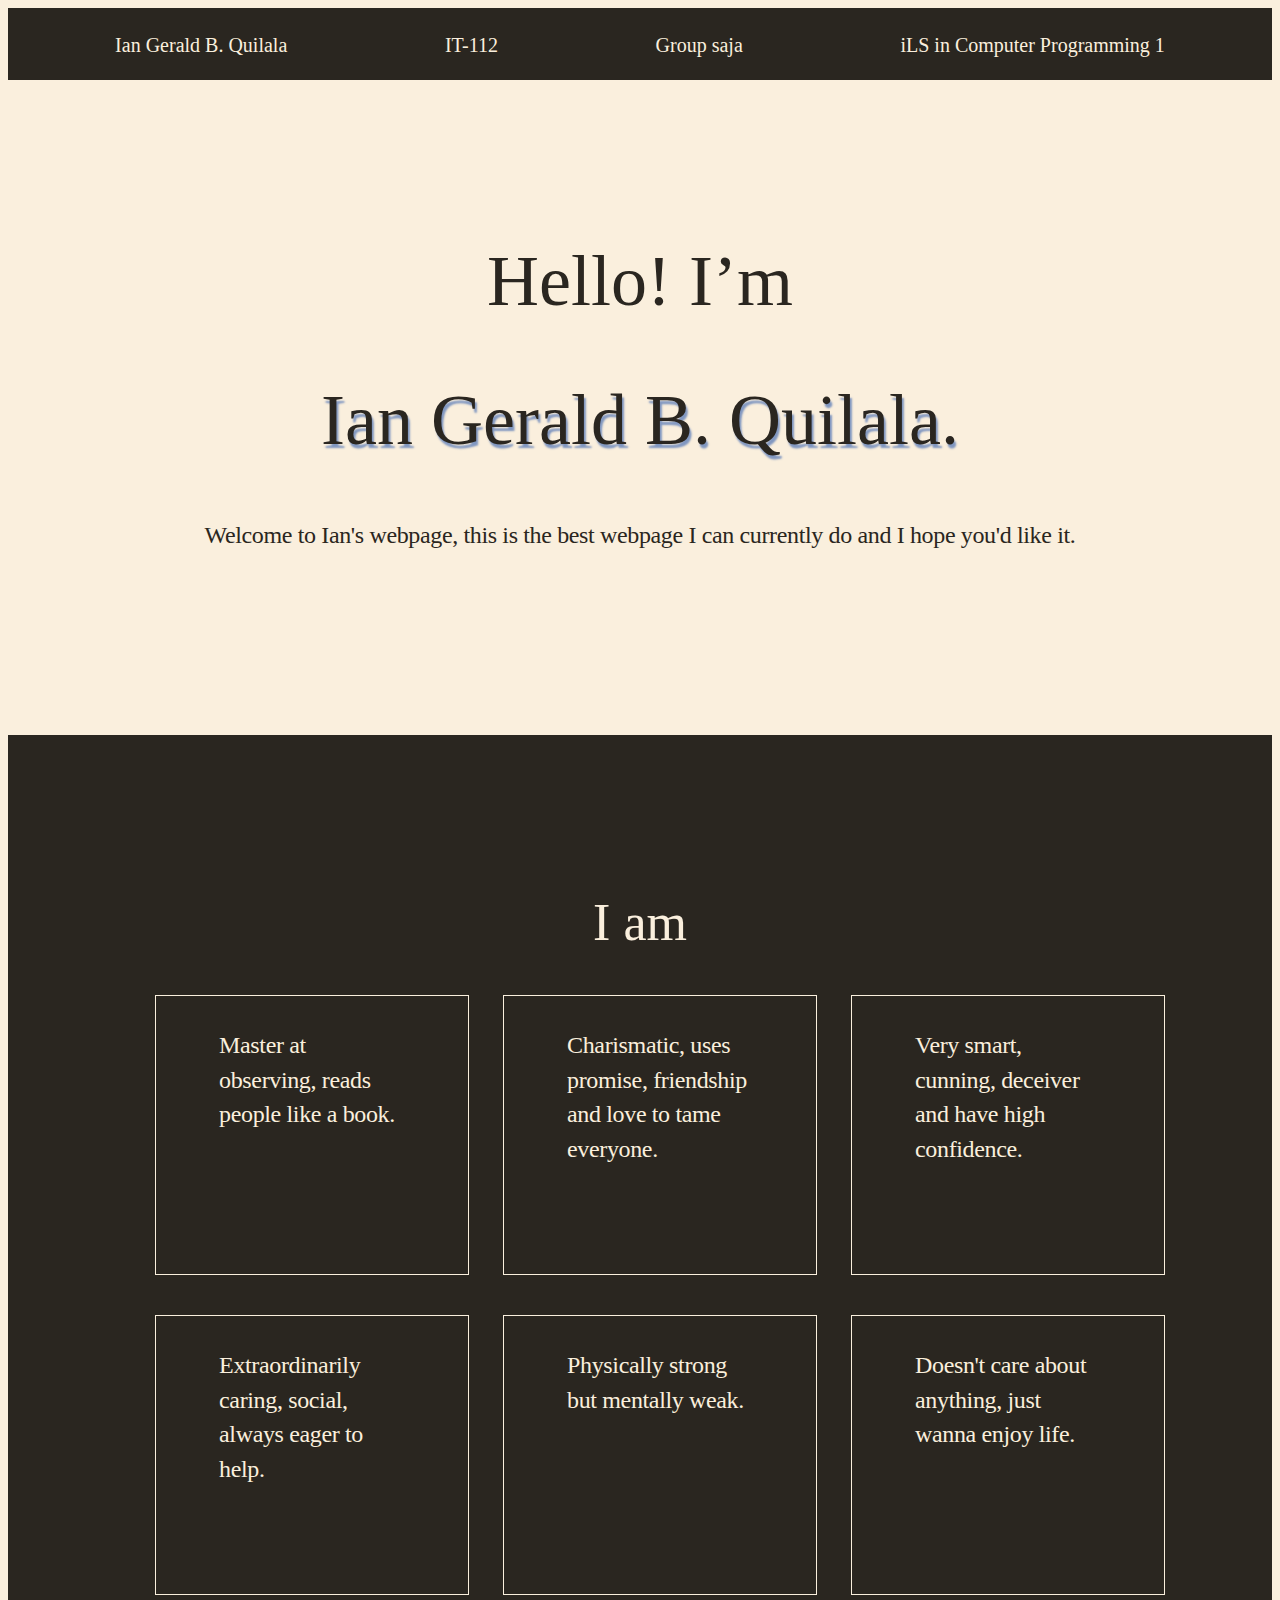
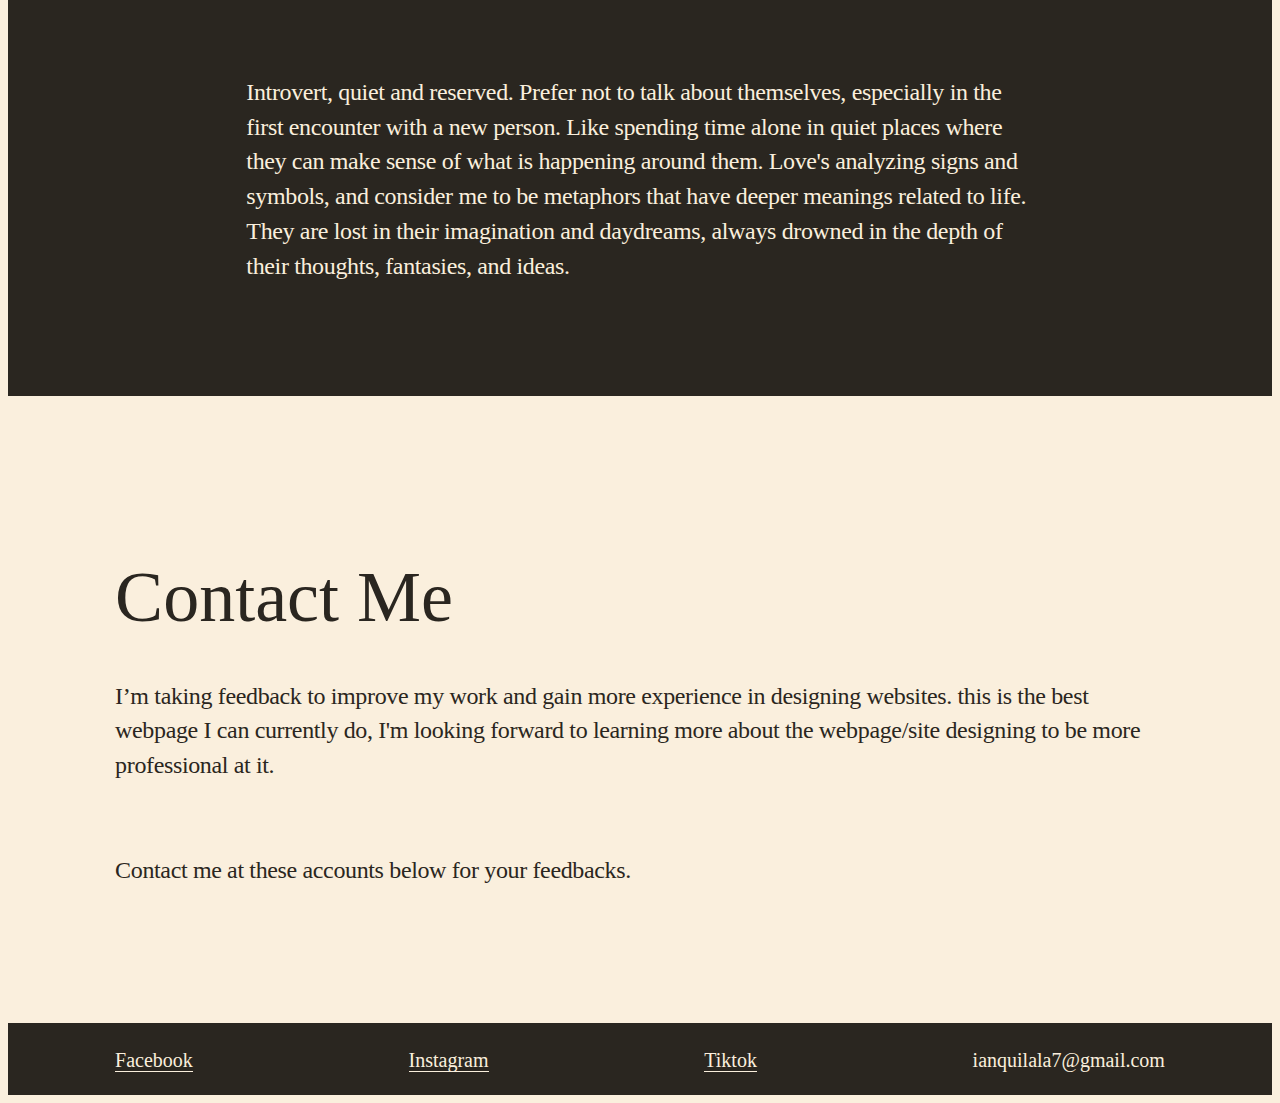
<file: iLS/index.html>
<!DOCTYPE html>
<html lang="en">

<head>
    <meta charset="UTF-8">
    <meta http-equiv="X-UA-Compatible" content="IE=edge">
    <meta name="viewport" content="width=device-width, initial-scale=1.0">
    <title>Document</title>
    <link rel="stylesheet" href="styles/styles.css">
</head>

<body>
    <div class="grid"></div>
    <header class="alt-section">
        <div class="container">
            <span class="site-name">Ian Gerald B. Quilala </span>
            <span class="site-name">IT-112</span>
            <span class="site-name">Group saja </span>
            <span class="site-name">iLS in Computer Programming 1</span>


        </div>
    </header>
    <section class="introduction">
        <div class="introduction-inset">
            <div class="container">
                <div class="very-inset">
                    <center>



                        <h1>Hello! I’m </h1>
                        <h1 id="name">Ian Gerald B. Quilala.</h1>
                    </center>
                </div>
                <div class="super-inset">
                    <p id="left">Welcome to Ian's webpage, this is the best webpage I can currently do and I
                        hope you'd like it. </p>
                </div>
                <div class="super-inset2">
                    <br>
                    <br>

                </div>
            </div>
        </div>
    </section>
    <section class="portfolio-preview alt-section double-moon">
        <div class="container">
            <center>
                <h2 class="very-inset">I am</h2>
            </center>
            <ul>
                <li>

                    <div class="work-container">
                        <p>
                            Master at observing, reads people like a book.
                        </p>
                    </div>

                </li>
                <li>

                    <div class="work-container">
                        <p>Charismatic, uses promise, friendship and love to tame everyone.</p>
                    </div>

                </li>
                <li>

                    <div class="work-container">
                        <p>Very smart, cunning, deceiver and have high confidence.</p>
                    </div>

                </li>
                <li>

                    <div class="work-container">
                        <p>Extraordinarily caring, social, always eager to help.</p>
                    </div>

                </li>
                <li>

                    <div class="work-container">
                        <p>Physically strong but mentally weak.</p>
                    </div>

                </li>
                <li>

                    <div class="work-container">
                        <p>Doesn't care about anything, just wanna enjoy life.</p>
                    </div>

                </li>
            </ul>
            <p> Introvert, quiet and reserved. Prefer not to talk about themselves,
                especially in the first
                encounter with a new person. Like spending time alone in quiet places where they can make sense of
                what is
                happening around them. Love's analyzing signs and symbols, and
                consider me to be
                metaphors that have deeper meanings related to life. They are lost in their imagination and daydreams,
                always drowned in
                the depth of their thoughts, fantasies, and ideas.
            </p>
        </div>

    </section>

    <section class="contact">
        <div class="container">
            <div class="contact-info very-inset">
                <h1>Contact Me</h1>
                <p>I’m taking feedback to improve my work and gain more experience
                    in designing websites.
                    this is the best webpage I can currently do, I'm
                    looking forward to learning more about the webpage/site
                    designing to be more professional at it.
                    <br>
                    <br><br>
                    Contact
                    me at these accounts below for your feedbacks.
                </p>
            </div>
        </div>
    </section>
    <footer class="alt-section">
        <div class="container">


            <span class="site-name"><a href="https://www.facebook.com/ian.quilala.758/">Facebook</a></span>
            <span class="site-name"><a href="https://www.instagram.com/ianquilala_/">Instagram</a></span>
            <span class="site-name"><a href="https://www.tiktok.com/@iannnnnn77">Tiktok</a></span>
            <span class="site-name">ianquilala7@gmail.com</a></span>

        </div>

</body>

</html>
</file>
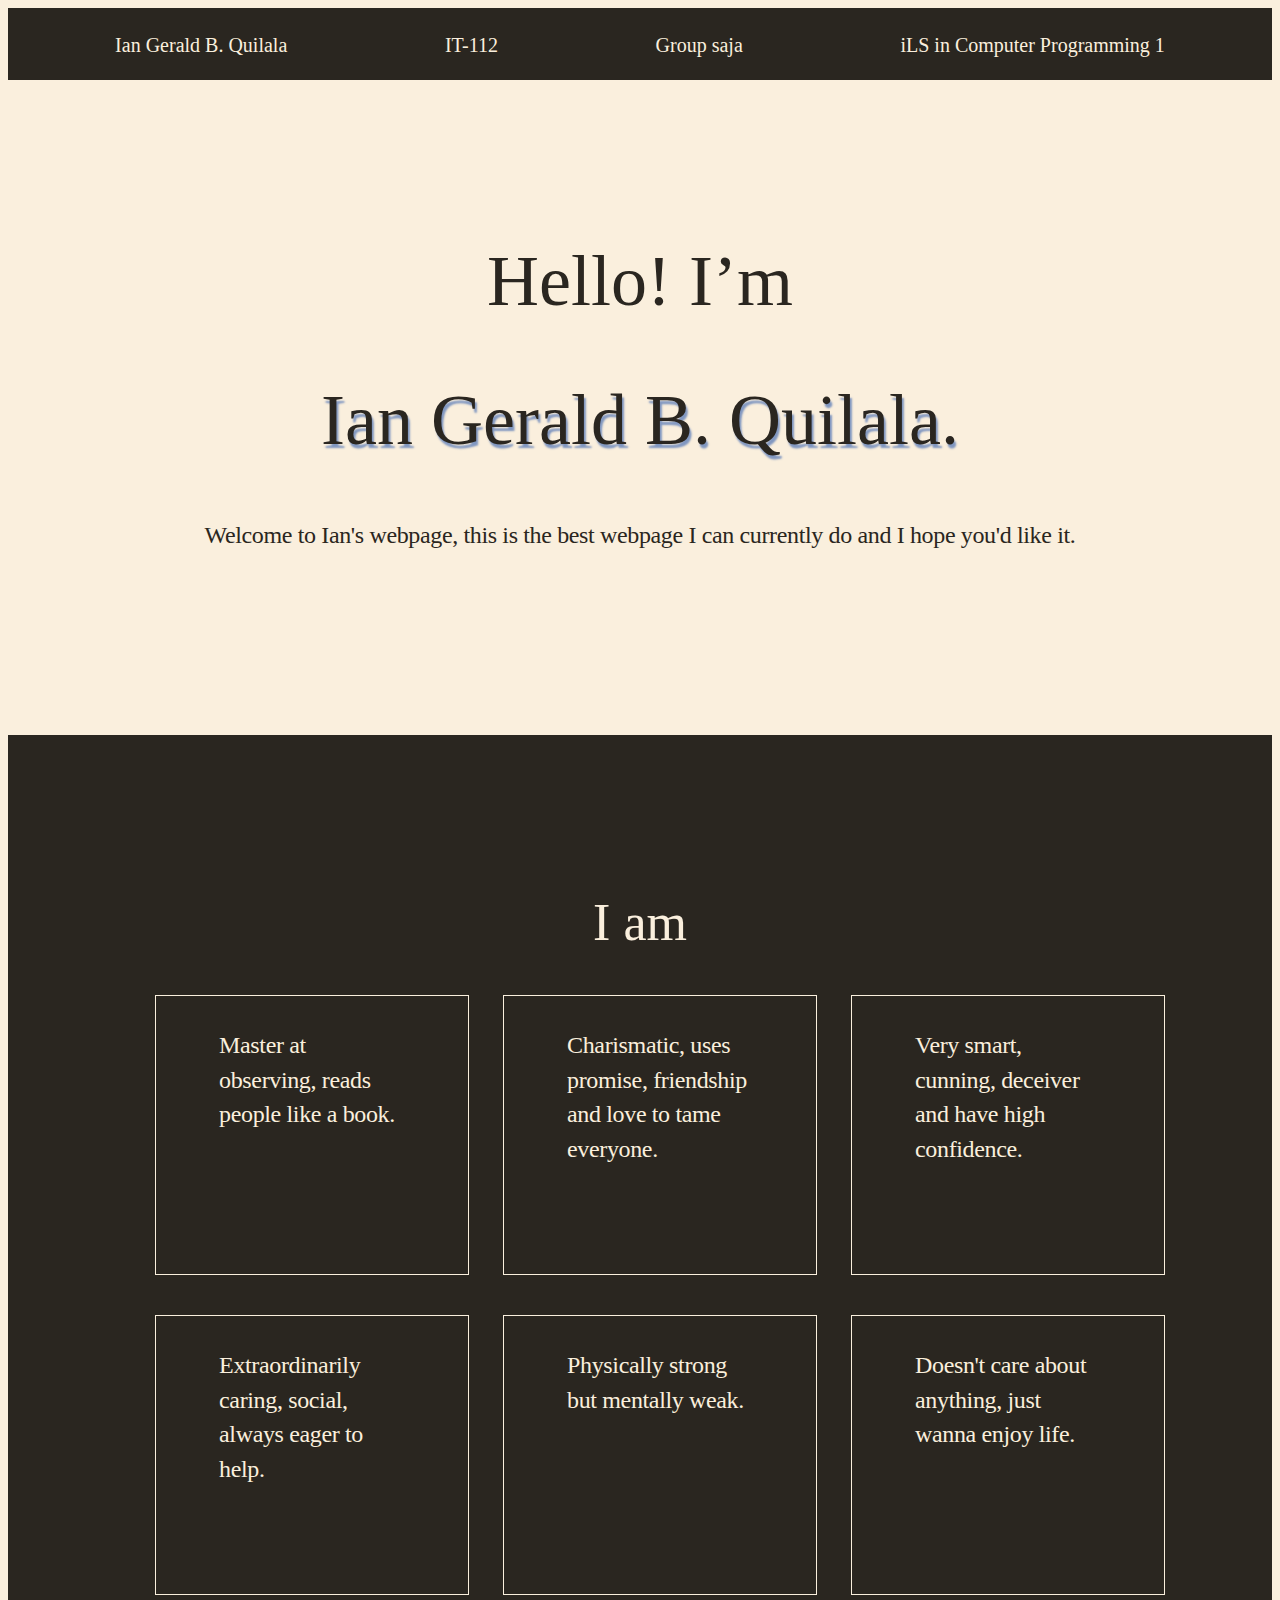
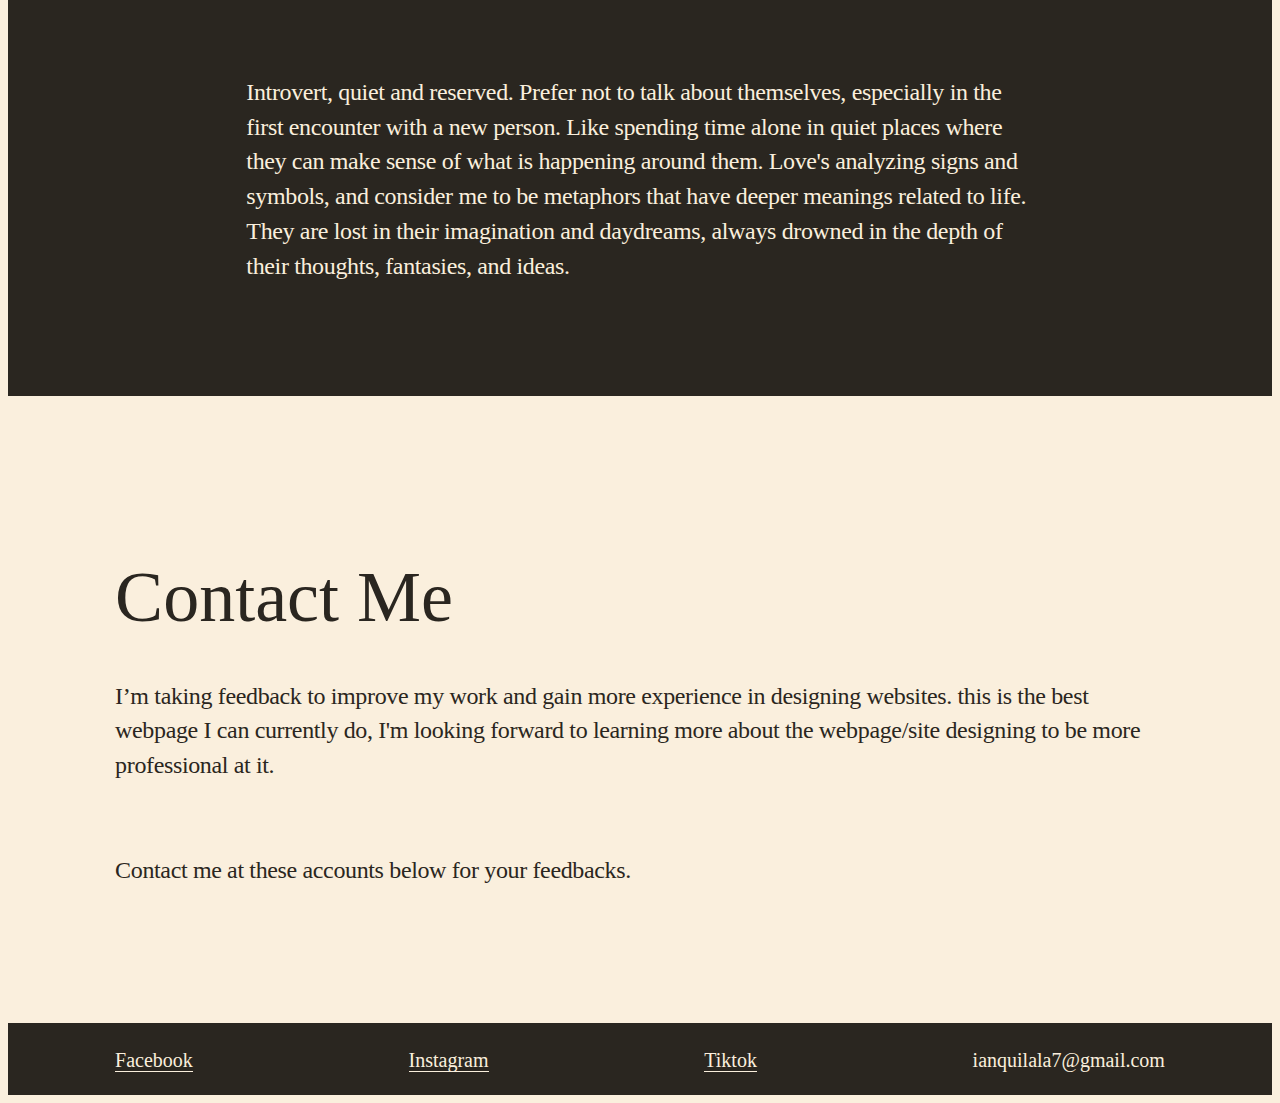
<file: Untitled-1.html>
<!DOCTYPE html>
<html lang="en">

<head>
    <meta charset="UTF-8">
    <meta http-equiv="X-UA-Compatible" content="IE=edge">
    <meta name="viewport" content="width=device-width, initial-scale=1.0">
    <title>Document</title>
    <style>
        body {
            background: #faefdd;
            color: #2a2620;
            font-family: "Ivypresto Display", ivypresto-display, serif;
            font-size: 20px;
            font-weight: 300;

        }



        h1 {
            font-size: 96px;
            line-height: 1.15em;
            margin-bottom: 40px;
        }

        h1,
        h2,
        h3 {
            font-weight: 400;
        }

        h2 {
            font-size: 72px;
            line-height: 1.25em;
            margin-bottom: 64px;
        }

        h2.very-inset {
            margin-bottom: 64px;
        }

        h3 {
            font-size: 36px;
            line-height: 1.3em;
            margin: 40px 0 16px 0;
        }

        p,
        li {
            font-family: "Ivypresto Text", ivypresto-text, serif;
            font-size: 24px;
            letter-spacing: -0.015em;
            line-height: 1.45em;
        }

        a {
            border-bottom: 0.5px solid #2a2620;
            color: #2a2620;
            text-decoration: none;
        }

        .alt-section a {
            border-bottom: 0.5px solid #faefdd;
        }

        .container {
            max-width: 1416px;
            margin: 0 auto;
            padding: 112px 8.474576271%;

        }

        .alt-section {
            background: #2a2620;
            color: #faefdd;
        }

        .alt-section a {
            color: #faefdd;
        }

        header.alt-section,
        footer.alt-section {
            height: 72px;
        }

        header.alt-section .container,
        footer.alt-section .container {
            display: flex;
            justify-content: space-between;
            padding: 26px 8.474576271% 0 8.474576271%;

        }

        .introduction h1 {
            max-width: 820px;
            margin-bottom: 56px;
        }


        .portfolio-preview h1 {
            margin: 0 auto 80px auto;
        }

        .portfolio-preview ul {
            display: flex;
            flex-wrap: wrap;
            justify-content: space-between;
            margin-bottom: 40px;
        }

        .portfolio-preview li {
            background: #2a2620;
            box-sizing: border-box;
            border: 1px solid #faefdd;
            padding: 32px;
            margin-bottom: 40px;
            width: 31.07344633%;
        }



        .portfolio-preview p {
            margin-left: 16.94915254%;
            max-width: 696px;
        }



        .portfolio-preview li {
            display: block;
            height: 280px;
            overflow: hidden;
        }





        .super-inset,
        .super-inset2 {
            width: 100%;
            margin: 0 auto;
            padding: 0;
        }

        #left {
            text-align: left;
        }

        #right {
            text-align: right;
        }


        h1 {
            font-size: 72px;
        }

        h2 {
            font-size: 52px;
        }

        h2.very-inset {
            margin-bottom: 40px;
        }

        h3 {
            font-size: 26px;
        }

        p {
            font-size: 24px;
        }



        .portfolio-preview p {
            margin: 0 auto;
            max-width: 100%;
            width: 75%;
        }

        .work-title {
            display: block;
        }

        .work-title h2 {
            margin-bottom: 8px;
        }

        .interviews ul {
            display: block;
            margin: 64px auto 0 auto;
            width: 75%;
        }

        .interviews ul li {
            margin-top: 24px;
        }

        .work-preview {
            padding: 80px 0;
        }

        .text-page {
            display: block;
            padding: 0;
        }

        .text-page .main,
        .text-page .aside {
            width: 100%;
        }

        .text-page .main p,
        .text-page .main li {
            font-size: 22px;
        }

        .text-page .aside {
            border-top: 0.5px solid #2a2620;
            margin-top: 40px;
            padding: 40px 0 0 0;
        }


        @media only screen and (max-width: 820px) {


            header li,
            footer li {
                margin-left: 16px;
            }

            .portfolio-preview li {
                width: 47.08879185%;

            }

            .work-navigation {
                margin-bottom: 40px;
                position: static;
            }



            .work-navigation li:last-of-type {
                position: static;
            }

            .work-preview {
                padding: 80px 0;
            }


        }


        @media only screen and (max-width: 820px) {
            .site-name {
                display: block;
                margin: 16px auto;
            }



            header {
                padding-bottom: 16px;
            }



            header .container,
            footer .container,
            header.alt-section .container,
            footer.alt-section .container {
                padding: 16px 40px;
                display: block;
            }


        }

        #name {
            text-shadow: 2px 4px 2px rgba(46, 91, 173, 0.6);
        }

        .work-container {
            display: block;
            width: 100%;
            height: 100%;

        }


        #left {
            text-align: center;
        }
    </style>
</head>

<body>
    <div class="grid"></div>
    <header class="alt-section">
        <div class="container">
            <span class="site-name">Ian Gerald B. Quilala </span>
            <span class="site-name">IT-112</span>
            <span class="site-name">Group saja </span>
            <span class="site-name">iLS in Computer Programming 1</span>


        </div>
    </header>
    <section class="introduction">
        <div class="introduction-inset">
            <div class="container">
                <div class="very-inset">
                    <center>



                        <h1>Hello! I’m </h1>
                        <h1 id="name">Ian Gerald B. Quilala.</h1>
                    </center>
                </div>
                <div class="super-inset">
                    <p id="left">Welcome to Ian's webpage, this is the best webpage I can currently do and I
                        hope you'd like it. </p>
                </div>
                <div class="super-inset2">
                    <br>
                    <br>

                </div>
            </div>
        </div>
    </section>
    <section class="portfolio-preview alt-section double-moon">
        <div class="container">
            <center>
                <h2 class="very-inset">I am</h2>
            </center>
            <ul>
                <li>

                    <div class="work-container">
                        <p>
                            Master at observing, reads people like a book.
                        </p>
                    </div>

                </li>
                <li>

                    <div class="work-container">
                        <p>Charismatic, uses promise, friendship and love to tame everyone.</p>
                    </div>

                </li>
                <li>

                    <div class="work-container">
                        <p>Very smart, cunning, deceiver and have high confidence.</p>
                    </div>

                </li>
                <li>

                    <div class="work-container">
                        <p>Extraordinarily caring, social, always eager to help.</p>
                    </div>

                </li>
                <li>

                    <div class="work-container">
                        <p>Physically strong but mentally weak.</p>
                    </div>

                </li>
                <li>

                    <div class="work-container">
                        <p>Doesn't care about anything, just wanna enjoy life.</p>
                    </div>

                </li>
            </ul>
            <p> Introvert, quiet and reserved. Prefer not to talk about themselves,
                especially in the first
                encounter with a new person. Like spending time alone in quiet places where they can make sense of
                what is
                happening around them. Love's analyzing signs and symbols, and
                consider me to be
                metaphors that have deeper meanings related to life. They are lost in their imagination and daydreams,
                always drowned in
                the depth of their thoughts, fantasies, and ideas.
            </p>
        </div>

    </section>

    <section class="contact">
        <div class="container">
            <div class="contact-info very-inset">
                <h1>Contact Me</h1>
                <p>I’m taking feedback to improve my work and gain more experience
                    in designing websites.
                    this is the best webpage I can currently do, I'm
                    looking forward to learning more about the webpage/site
                    designing to be more professional at it.
                    <br>
                    <br><br>
                    Contact
                    me at these accounts below for your feedbacks.
                </p>
            </div>
        </div>
    </section>
    <footer class="alt-section">
        <div class="container">


            <span class="site-name"><a href="https://www.facebook.com/ian.quilala.758/">Facebook</a></span>
            <span class="site-name"><a href="https://www.instagram.com/ianquilala_/">Instagram</a></span>
            <span class="site-name"><a href="https://www.tiktok.com/@iannnnnn77">Tiktok</a></span>
            <span class="site-name">ianquilala7@gmail.com</a></span>

        </div>

</body>

</html>
</file>
<file: iLS/styles/styles.css>
body {
     background: #faefdd;
     color: #2a2620;
     font-family: "Ivypresto Display", ivypresto-display, serif;
     font-size: 20px;
     font-weight: 300;

 }



 h1 {
     font-size: 96px;
     line-height: 1.15em;
     margin-bottom: 40px;
 }

 h1,
 h2,
 h3 {
     font-weight: 400;
 }

 h2 {
     font-size: 72px;
     line-height: 1.25em;
     margin-bottom: 64px;
 }

 h2.very-inset {
     margin-bottom: 64px;
 }

 h3 {
     font-size: 36px;
     line-height: 1.3em;
     margin: 40px 0 16px 0;
 }

 p,
 li {
     font-family: "Ivypresto Text", ivypresto-text, serif;
     font-size: 24px;
     letter-spacing: -0.015em;
     line-height: 1.45em;
 }

 a {
     border-bottom: 0.5px solid #2a2620;
     color: #2a2620;
     text-decoration: none;
 }

 .alt-section a {
     border-bottom: 0.5px solid #faefdd;
 }

 .container {
     max-width: 1416px;
     margin: 0 auto;
     padding: 112px 8.474576271%;

 }

 .alt-section {
     background: #2a2620;
     color: #faefdd;
 }

 .alt-section a {
     color: #faefdd;
 }

 header.alt-section,
 footer.alt-section {
     height: 72px;
 }

 header.alt-section .container,
 footer.alt-section .container {
     display: flex;
     justify-content: space-between;
     padding: 26px 8.474576271% 0 8.474576271%;

 }

 .introduction h1 {
     max-width: 820px;
     margin-bottom: 56px;
 }


 .portfolio-preview h1 {
     margin: 0 auto 80px auto;
 }

 .portfolio-preview ul {
     display: flex;
     flex-wrap: wrap;
     justify-content: space-between;
     margin-bottom: 40px;
 }

 .portfolio-preview li {
     background: #2a2620;
     box-sizing: border-box;
     border: 1px solid #faefdd;
     padding: 32px;
     margin-bottom: 40px;
     width: 31.07344633%;
 }



 .portfolio-preview p {
     margin-left: 16.94915254%;
     max-width: 696px;
 }



 .portfolio-preview li {
     display: block;
     height: 280px;
     overflow: hidden;
 }





 .super-inset,
 .super-inset2 {
     width: 100%;
     margin: 0 auto;
     padding: 0;
 }

 #left {
     text-align: left;
 }

 #right {
     text-align: right;
 }


 h1 {
     font-size: 72px;
 }

 h2 {
     font-size: 52px;
 }

 h2.very-inset {
     margin-bottom: 40px;
 }

 h3 {
     font-size: 26px;
 }

 p {
     font-size: 24px;
 }



 .portfolio-preview p {
     margin: 0 auto;
     max-width: 100%;
     width: 75%;
 }

 .work-title {
     display: block;
 }

 .work-title h2 {
     margin-bottom: 8px;
 }

 .interviews ul {
     display: block;
     margin: 64px auto 0 auto;
     width: 75%;
 }

 .interviews ul li {
     margin-top: 24px;
 }

 .work-preview {
     padding: 80px 0;
 }

 .text-page {
     display: block;
     padding: 0;
 }

 .text-page .main,
 .text-page .aside {
     width: 100%;
 }

 .text-page .main p,
 .text-page .main li {
     font-size: 22px;
 }

 .text-page .aside {
     border-top: 0.5px solid #2a2620;
     margin-top: 40px;
     padding: 40px 0 0 0;
 }


 @media only screen and (max-width: 820px) {


     header li,
     footer li {
         margin-left: 16px;
     }

     .portfolio-preview li {
         width: 47.08879185%;

     }

     .work-navigation {
         margin-bottom: 40px;
         position: static;
     }



     .work-navigation li:last-of-type {
         position: static;
     }

     .work-preview {
         padding: 80px 0;
     }


 }


 @media only screen and (max-width: 820px) {
     .site-name {
         display: block;
         margin: 16px auto;
     }



     header {
         padding-bottom: 16px;
     }



     header .container,
     footer .container,
     header.alt-section .container,
     footer.alt-section .container {
         padding: 16px 40px;
         display: block;
     }


 }

 #name {
     text-shadow: 2px 4px 2px rgba(46, 91, 173, 0.6);
 }

 .work-container {
     display: block;
     width: 100%;
     height: 100%;

 }


 #left {
     text-align: center;
 }
</file>
